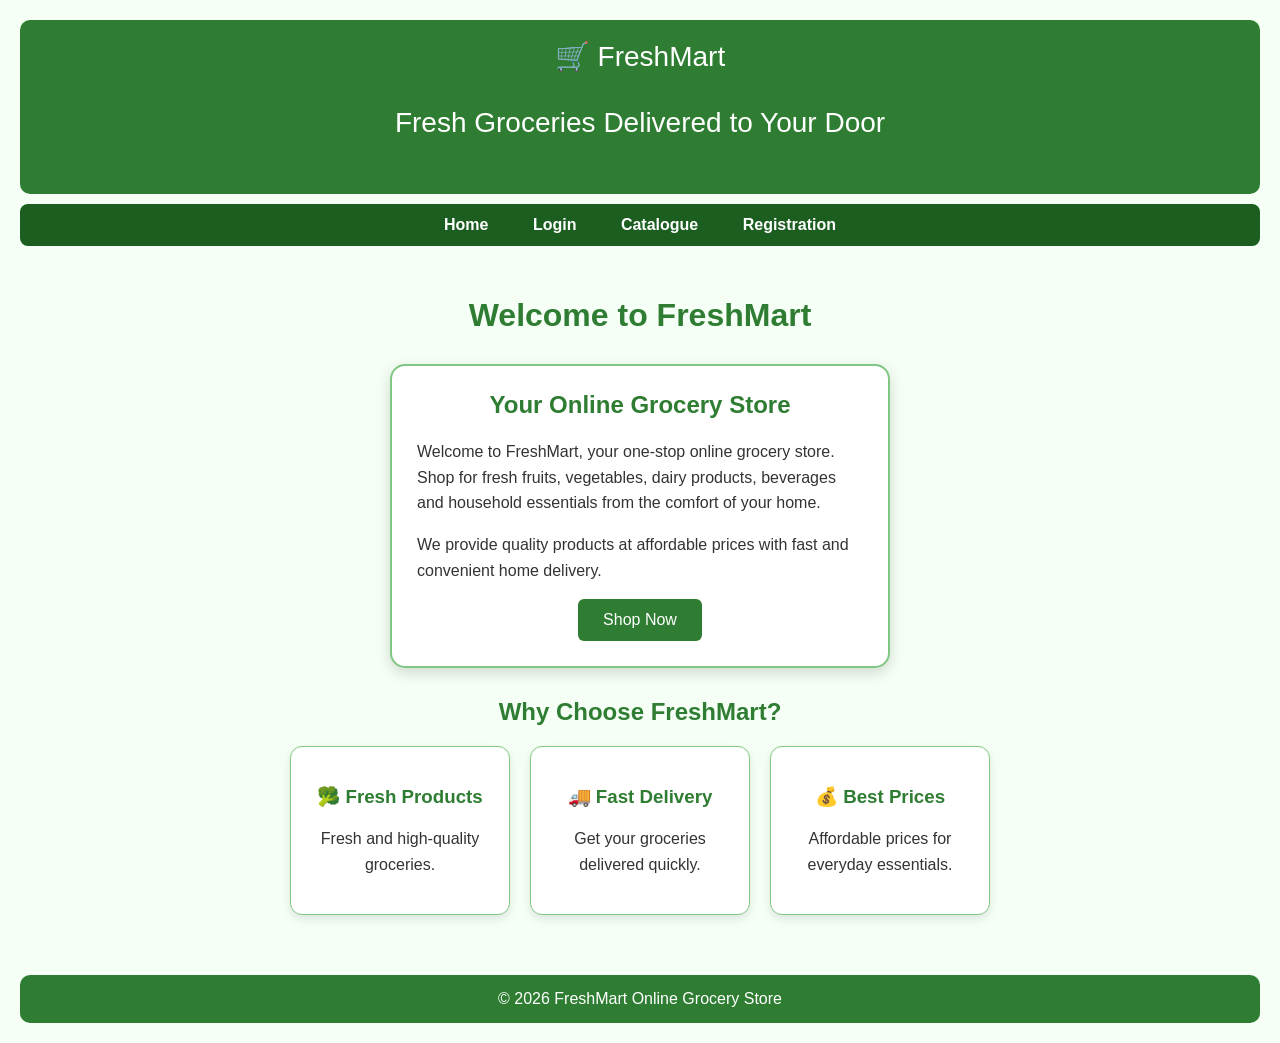
<file: index.html>
<!DOCTYPE html>
<html lang="en">
<head>
    <meta charset="UTF-8">
    <meta name="viewport" content="width=device-width, initial-scale=1.0">
    <title>FreshMart - Online Grocery Store</title>
    <link rel="stylesheet" href="style.css">
</head>

<body>

<div class="page-container">

    <header>
        🛒 FreshMart
        <p>Fresh Groceries Delivered to Your Door</p>
    </header>

    <nav>
        <a href="index.html">Home</a>
        <a href="login.html">Login</a>
        <a href="catalogue.html">Catalogue</a>
        <a href="registration.html">Registration</a>
    </nav>

    <main class="content">

        <h1>Welcome to FreshMart</h1>

        <div class="card">
            <h2>Your Online Grocery Store</h2>

            <p>
                Welcome to FreshMart, your one-stop online grocery store.
                Shop for fresh fruits, vegetables, dairy products,
                beverages and household essentials from the comfort of your home.
            </p>

            <p>
                We provide quality products at affordable prices with
                fast and convenient home delivery.
            </p>

            <center>
                <a href="catalogue.html">
                    <button>Shop Now</button>
                </a>
            </center>
        </div>

        <h2>Why Choose FreshMart?</h2>

        <div class="products">

            <div class="product-card">
                <h3>🥦 Fresh Products</h3>
                <p>Fresh and high-quality groceries.</p>
            </div>

            <div class="product-card">
                <h3>🚚 Fast Delivery</h3>
                <p>Get your groceries delivered quickly.</p>
            </div>

            <div class="product-card">
                <h3>💰 Best Prices</h3>
                <p>Affordable prices for everyday essentials.</p>
            </div>

        </div>

    </main>

    <footer>
        © 2026 FreshMart Online Grocery Store
    </footer>

</div>

</body>
</html>
</file>
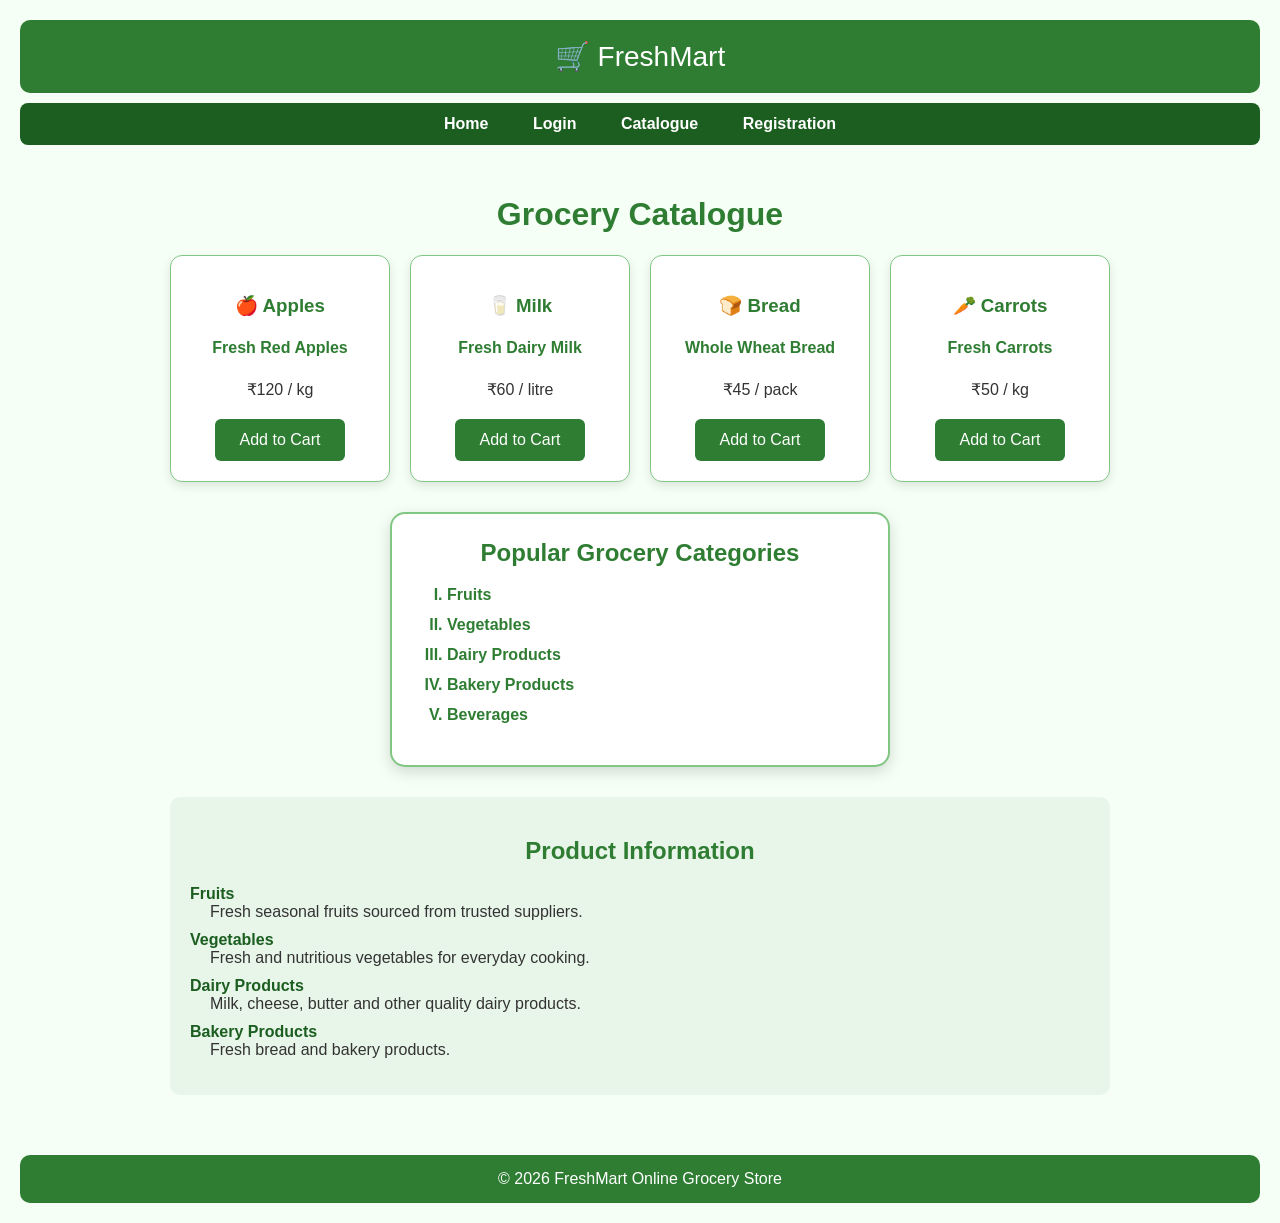
<file: catalogue.html>
<!DOCTYPE html>
<html lang="en">
<head>
    <meta charset="UTF-8">
    <meta name="viewport" content="width=device-width, initial-scale=1.0">
    <title>FreshMart - Catalogue</title>
    <link rel="stylesheet" href="style.css">
</head>

<body>

<div class="page-container">

    <header>
        🛒 FreshMart
    </header>

    <nav>
        <a href="index.html">Home</a>
        <a href="login.html">Login</a>
        <a href="catalogue.html">Catalogue</a>
        <a href="registration.html">Registration</a>
    </nav>

    <main class="content">

        <h1>Grocery Catalogue</h1>

        <div class="products">

            <div class="product-card">
                <h3>🍎 Apples</h3>
                <p class="product-name">Fresh Red Apples</p>
                <p>₹120 / kg</p>
                <button>Add to Cart</button>
            </div>

            <div class="product-card">
                <h3>🥛 Milk</h3>
                <p class="product-name">Fresh Dairy Milk</p>
                <p>₹60 / litre</p>
                <button>Add to Cart</button>
            </div>

            <div class="product-card">
                <h3>🍞 Bread</h3>
                <p class="product-name">Whole Wheat Bread</p>
                <p>₹45 / pack</p>
                <button>Add to Cart</button>
            </div>

            <div class="product-card">
                <h3>🥕 Carrots</h3>
                <p class="product-name">Fresh Carrots</p>
                <p>₹50 / kg</p>
                <button>Add to Cart</button>
            </div>

        </div>

        <div class="card">

            <h2>Popular Grocery Categories</h2>

            <ol>
                <li class="product-name">Fruits</li>
                <li class="product-name">Vegetables</li>
                <li class="product-name">Dairy Products</li>
                <li class="product-name">Bakery Products</li>
                <li class="product-name">Beverages</li>
            </ol>

        </div>

        <div class="product-description">

            <h2>Product Information</h2>

            <dl>

                <dt>Fruits</dt>
                <dd>Fresh seasonal fruits sourced from trusted suppliers.</dd>

                <dt>Vegetables</dt>
                <dd>Fresh and nutritious vegetables for everyday cooking.</dd>

                <dt>Dairy Products</dt>
                <dd>Milk, cheese, butter and other quality dairy products.</dd>

                <dt>Bakery Products</dt>
                <dd>Fresh bread and bakery products.</dd>

            </dl>

        </div>

    </main>

    <footer>
        © 2026 FreshMart Online Grocery Store
    </footer>

</div>

</body>
</html>
</file>
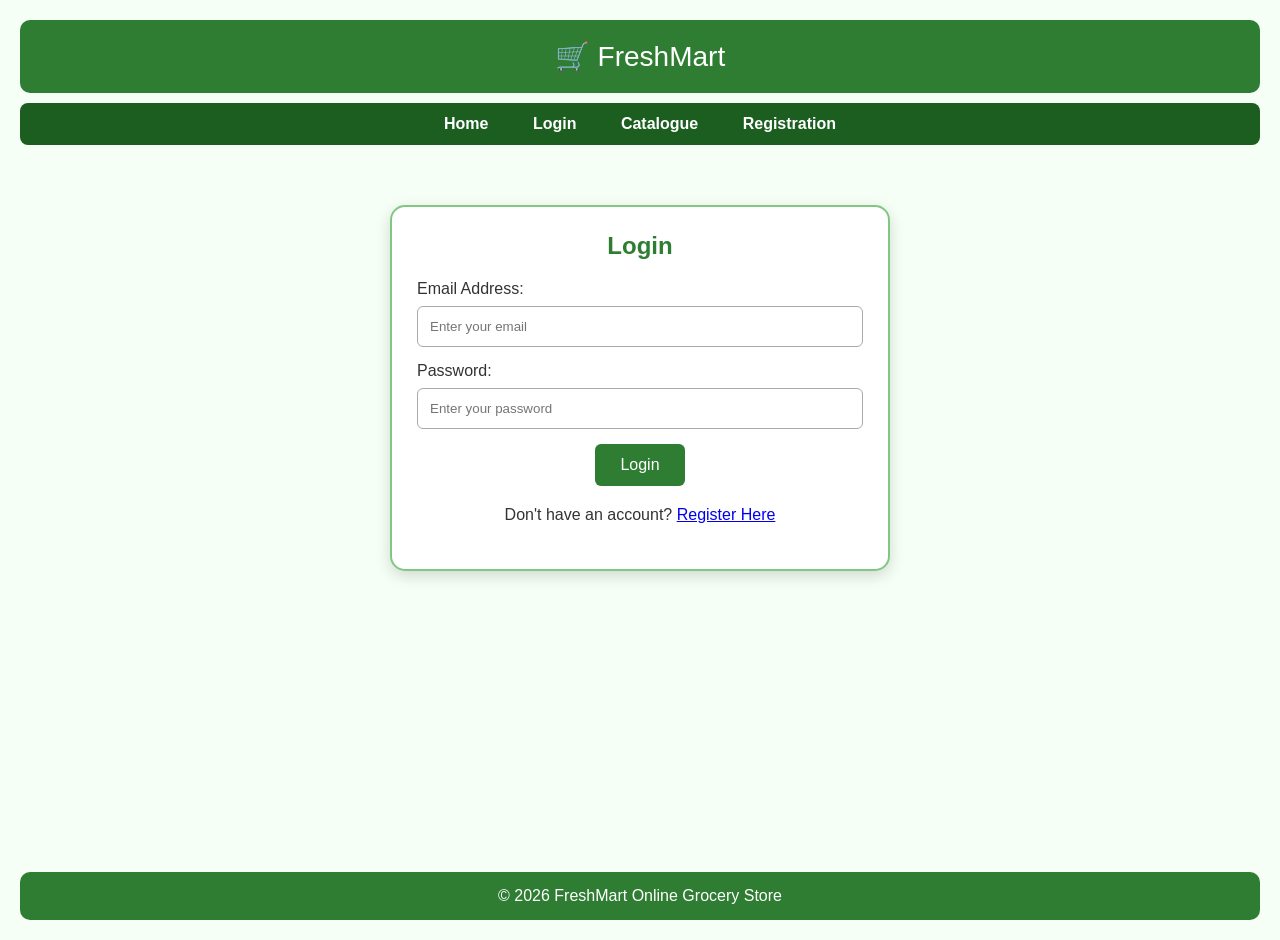
<file: login.html>
<!DOCTYPE html>
<html lang="en">
<head>
    <meta charset="UTF-8">
    <meta name="viewport" content="width=device-width, initial-scale=1.0">
    <title>FreshMart - Login</title>
    <link rel="stylesheet" href="style.css">
</head>

<body>

<div class="page-container">

    <header>
        🛒 FreshMart
    </header>

    <nav>
        <a href="index.html">Home</a>
        <a href="login.html">Login</a>
        <a href="catalogue.html">Catalogue</a>
        <a href="registration.html">Registration</a>
    </nav>

    <main class="content">

        <div class="card">

            <h2>Login</h2>

            <form>

                <label>Email Address:</label>
                <input type="email" placeholder="Enter your email" required>

                <label>Password:</label>
                <input type="password" placeholder="Enter your password" required>

                <center>
                    <button type="submit">Login</button>
                </center>

            </form>

            <p style="text-align:center;">
                Don't have an account?
                <a href="registration.html">Register Here</a>
            </p>

        </div>

    </main>

    <footer>
        © 2026 FreshMart Online Grocery Store
    </footer>

</div>

</body>
</html>
</file>
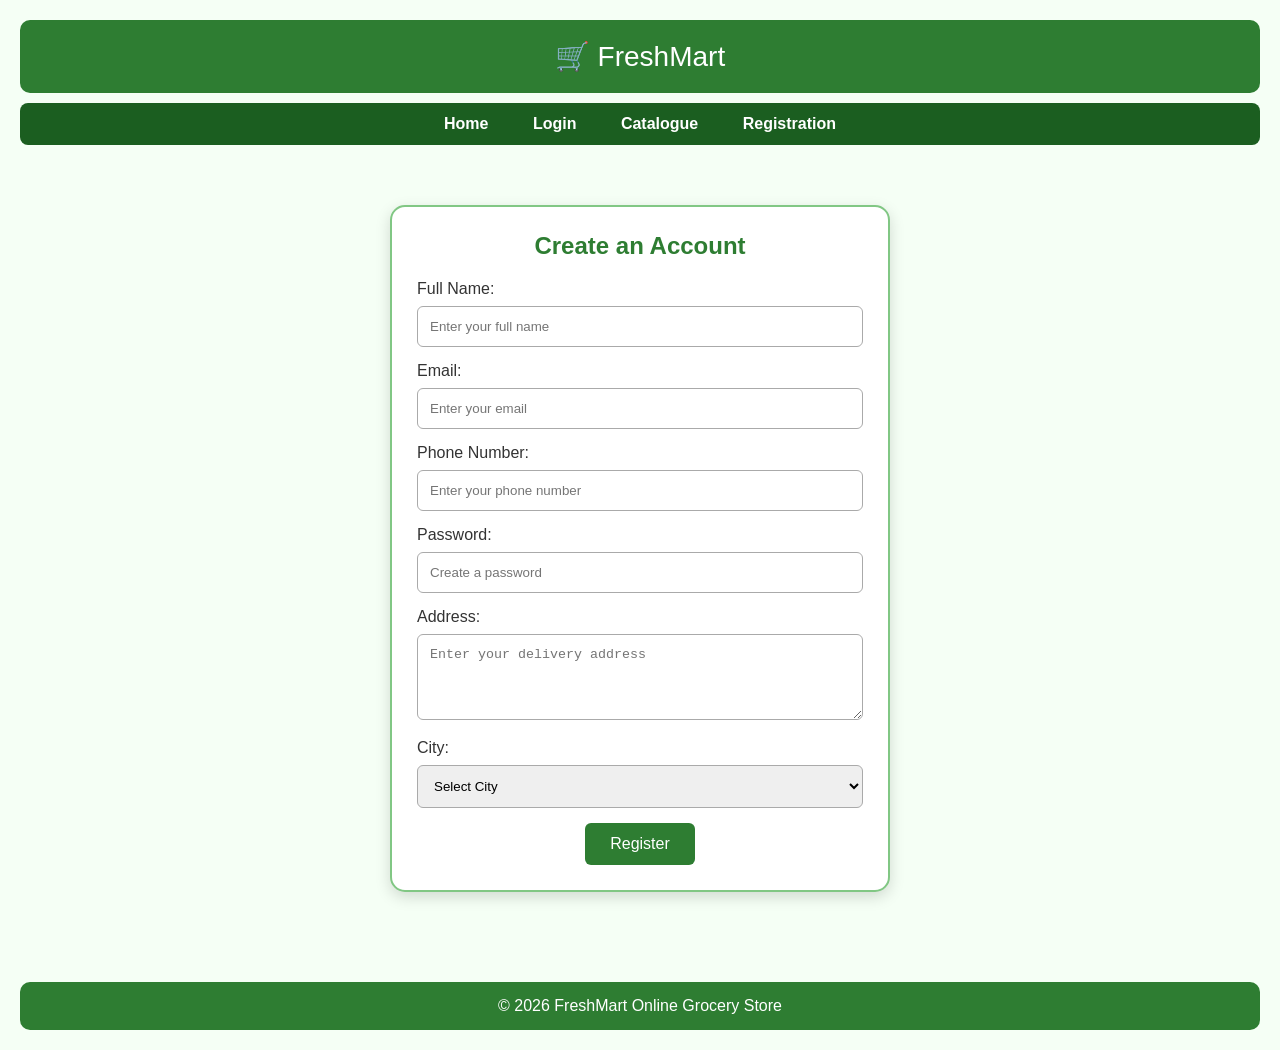
<file: registration.html>
<!DOCTYPE html>
<html lang="en">
<head>
    <meta charset="UTF-8">
    <meta name="viewport" content="width=device-width, initial-scale=1.0">
    <title>FreshMart - Registration</title>
    <link rel="stylesheet" href="style.css">
</head>

<body>

<div class="page-container">

    <header>
        🛒 FreshMart
    </header>

    <nav>
        <a href="index.html">Home</a>
        <a href="login.html">Login</a>
        <a href="catalogue.html">Catalogue</a>
        <a href="registration.html">Registration</a>
    </nav>

    <main class="content">

        <div class="card">

            <h2>Create an Account</h2>

            <form>

                <label>Full Name:</label>
                <input type="text"
                       placeholder="Enter your full name"
                       required>

                <label>Email:</label>
                <input type="email"
                       placeholder="Enter your email"
                       required>

                <label>Phone Number:</label>
                <input type="tel"
                       placeholder="Enter your phone number"
                       required>

                <label>Password:</label>
                <input type="password"
                       placeholder="Create a password"
                       required>

                <label>Address:</label>
                <textarea
                    placeholder="Enter your delivery address"
                    rows="4"></textarea>

                <label>City:</label>
                <select>
                    <option>Select City</option>
                    <option>Mumbai</option>
                    <option>Pune</option>
                    <option>Delhi</option>
                    <option>Bangalore</option>
                </select>

                <center>
                    <button type="submit">Register</button>
                </center>

            </form>

        </div>

    </main>

    <footer>
        © 2026 FreshMart Online Grocery Store
    </footer>

</div>

</body>
</html>
</file>
<file: style.css>
/* ==============================
   TASK 1: BASIC PAGE STYLING
   ============================== */

* {
    box-sizing: border-box;
}

body {
    background-color: #f5fff5;
    font-family: Arial, Helvetica, sans-serif;
    margin: 0;
    padding: 20px;
    color: #333;
}

/* ==============================
   TASK 2: HEADER AND FOOTER
   ============================== */

header {
    background-color: #2e7d32;
    color: white;
    text-align: center;
    font-size: 28px;
    padding: 20px;
    border-radius: 10px;
}

footer {
    background-color: #2e7d32;
    color: white;
    text-align: center;
    padding: 15px;
    margin-top: 30px;
    border-radius: 10px;
}

/* ==============================
   TASK 3: HORIZONTAL NAVIGATION
   ============================== */

nav {
    background-color: #1b5e20;
    padding: 12px;
    text-align: center;
    margin-top: 10px;
    border-radius: 8px;
}

nav a {
    text-decoration: none;
    display: inline-block;
    color: white;
    margin: 0 20px;
    font-weight: bold;
}

nav a:hover {
    color: #ffeb3b;
}

/* ==============================
   MAIN CONTENT
   ============================== */

main {
    max-width: 1000px;
    margin: 30px auto;
    min-height: 500px;
}

h1, h2 {
    color: #2e7d32;
    text-align: center;
}

p {
    line-height: 1.6;
}

/* ==============================
   TASK 4: CARD DESIGN
   ============================== */

.card {
    background-color: white;
    border: 2px solid #81c784;
    border-radius: 15px;
    box-shadow: 0 5px 15px rgba(0, 0, 0, 0.15);
    padding: 25px;
    max-width: 500px;
    margin: 30px auto;
}

.card h2 {
    margin-top: 0;
}

/* Forms */

input,
select,
textarea {
    width: 100%;
    padding: 12px;
    margin: 8px 0 15px;
    border: 1px solid #aaa;
    border-radius: 6px;
}

button {
    background-color: #2e7d32;
    color: white;
    border: none;
    padding: 12px 25px;
    border-radius: 6px;
    cursor: pointer;
    font-size: 16px;
}

button:hover {
    background-color: #1b5e20;
}

/* ==============================
   TASK 5: LIST STYLING
   ============================== */

ol {
    list-style-type: upper-roman;
    padding-left: 30px;
}

ol li {
    margin: 12px 0;
    color: #444;
}

.product-name {
    color: #2e7d32;
    font-weight: bold;
}

.product-description {
    background-color: #e8f5e9;
    padding: 20px;
    border-radius: 10px;
}

.product-description dt {
    color: #1b5e20;
    font-weight: bold;
    margin-top: 10px;
}

.product-description dd {
    margin-left: 20px;
    margin-bottom: 10px;
}

/* ==============================
   CATALOGUE CARDS
   ============================== */

.products {
    display: flex;
    flex-wrap: wrap;
    justify-content: center;
    gap: 20px;
}

.product-card {
    width: 220px;
    background-color: white;
    border: 1px solid #81c784;
    border-radius: 12px;
    padding: 20px;
    text-align: center;
    box-shadow: 0 4px 10px rgba(0, 0, 0, 0.1);
}

.product-card h3 {
    color: #2e7d32;
}

.product-card:hover {
    transform: translateY(-5px);
    transition: 0.3s;
}

/* ==============================
   TASK 6: CONSISTENT LAYOUT
   ============================== */

.page-container {
    min-height: 100vh;
    display: flex;
    flex-direction: column;
}

.content {
    flex: 1;
}

/* Responsive design */

@media (max-width: 600px) {

    body {
        padding: 10px;
    }

    header {
        font-size: 22px;
    }

    nav a {
        display: block;
        margin: 10px;
    }

    .products {
        flex-direction: column;
        align-items: center;
    }

    .product-card {
        width: 90%;
    }
}
</file>
